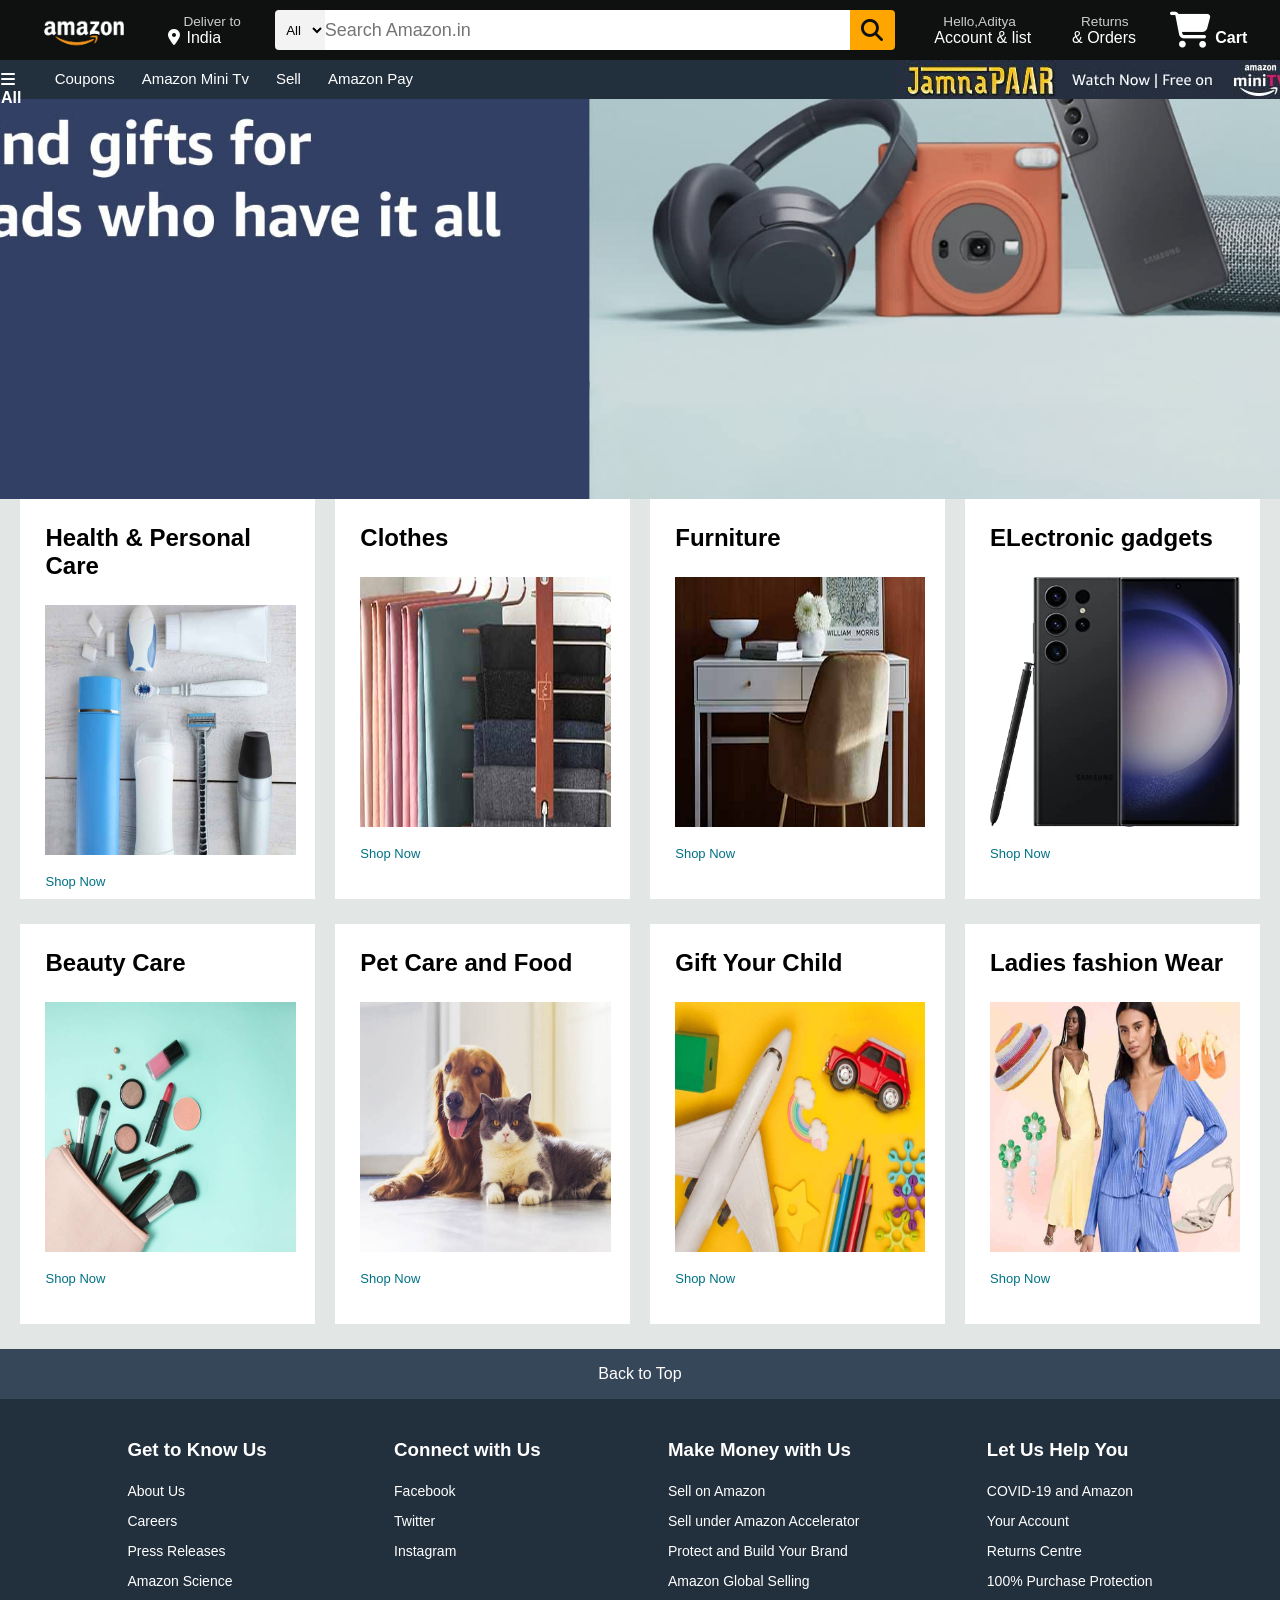
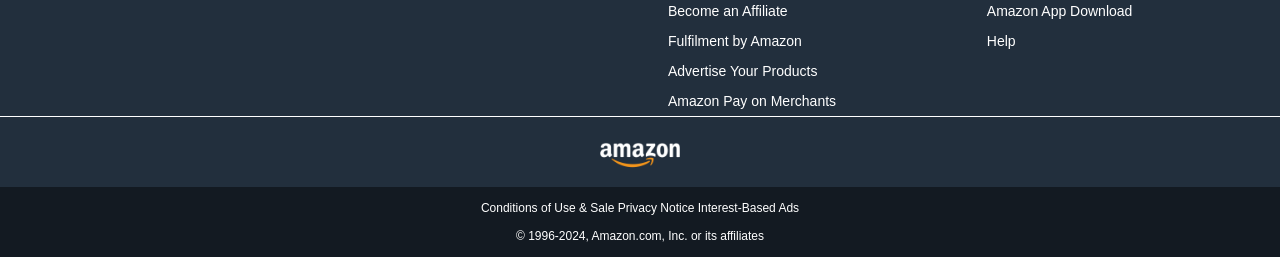
<file: amazon/index.html>
<!DOCTYPE html>
<html>

<head>
  <meta charset="utf-8">
  <meta name="viewport" content="width=device-width">
  <title>replit</title>
  <link rel="stylesheet" href="https://cdnjs.cloudflare.com/ajax/libs/font-awesome/6.5.2/css/all.min.css" integrity="sha512-SnH5WK+bZxgPHs44uWIX+LLJAJ9/2PkPKZ5QiAj6Ta86w+fsb2TkcmfRyVX3pBnMFcV7oQPJkl9QevSCWr3W6A==" crossorigin="anonymous" referrerpolicy="no-referrer" />
  <link href="style.css" rel="stylesheet" type="text/css" />
</head>
<body>
  <header>
    <div class="navbar">
      <div class="nav-logo border" >
      </div>
        <div class="nav-address border">
          <div class="nav-addone">
          <p class="add-one">Deliver to </p>
          <div class="nav-addtwo">
            <i class="fa-solid fa-location-dot"></i>
            <p class="add-two">India</p>
          </div>
        </div>
      </div>
      <div class="nav-search">
        <select class="search-select""> 
        <option>
          All
        </option>
        </select>
        <input placeholder="Search Amazon.in" class="search-input">
        <div class="search-icon">
          <i class="fa-solid fa-magnifying-glass"></i>
        </div>
      </div>
      <div class="nav-address border">
          <div class="nav-addone">
          <p class="add-one">Hello,Aditya </p>
          <div class="nav-addtwo">
            <p class="add-two">Account & list</p>
          </div>
        </div>
      </div>
      <div class="nav-address border">
          <div class="nav-addone">
          <p class="add-one">Returns </p>
          <div class="nav-addtwo">
            <p class="add-two">& Orders</p>
          </div>
        </div>
      </div>
      <div class="nav-cart">
        <i class="fa-solid fa-cart-shopping cart"></i>
        Cart
      </div>
      
    </div>


    <div class="panel ">
      <div class="all border">
        <i class="fa-solid fa-bars"></i>
        All
      </div>
      <div class="ops">
        <p class="border">Coupons</p>
        <p class="border">Amazon Mini Tv</p>
        <p class="border">Sell</p>
        <p class="border">Amazon Pay</p>
      </div>
      <div class="proj border">
        
      </div>
    </div>
    <div class="hero-section">
    </div>

    
    <div class="shop">
      <div class="box1 box">
        <h2>Health & Personal Care</h2>
        <img src="box2_image.jpg" alt="">
        <div class="shopnow"><a href="">Shop Now</a>
        </div>
      </div>
      <div class="box2 box">
        <h2>Clothes</h2>
      <img src="box1_image.jpg" alt="">
      <div class="shopnow"><a href="">Shop Now</a>
        </div>
      </div>
      <div class="box3 box"> 
        <h2>Furniture</h2>
      <img src="box3_image.jpg" alt="">
      <div class="shopnow"><a href="">Shop Now</a>
        </div>
      </div>
      <div class="box4 box"> 
        <h2>ELectronic gadgets</h2>
      <img src="box4_image.jpg" alt="">
      <div class="shopnow"><a href="">Shop Now</a>
        </div>
      </div>
      <div class="box1 box">
        <h2>Beauty Care</h2>
        <img src="box5_image.jpg" alt="">
        <div class="shopnow"><a href="">Shop Now</a>
        </div>
      </div>
      <div class="box2 box">
        <h2>Pet Care and Food</h2>
      <img src="box6_image.jpg" alt="">
      <div class="shopnow"><a href="">Shop Now</a>
        </div>
      </div>
      <div class="box3 box"> 
        <h2>Gift Your Child</h2>
      <img src="box7_image.jpg" alt="">
      <div class="shopnow"><a href="">Shop Now</a>
        </div>
      </div>
      <div class="box4 box"> 
        <h2>Ladies fashion Wear</h2>
      <img src="box8_image.jpg" alt="">
      <div class="shopnow"><a href="">Shop Now</a>
        </div>
      </div>

    </div>
    <footer>
      <div class="panel1">Back to Top</div>
      <div class="panel2">
        <div class="p1"><h3>Get to Know Us</h3>
       <p>About Us</p>
        <p>Careers</p>
        <p>Press Releases</p>
        <p>Amazon Science</p>
        </div>
        <div class="p2">
          <h3>Connect with Us</h3>
          <p>Facebook</p>
         <p> Twitter</p>
          <p>Instagram</p>
        </div>
        <div class="p3">
          <h3>Make Money with Us</h3>
          <p>Sell on Amazon</p>
          <p>Sell under Amazon Accelerator</p>
          <p>Protect and Build Your Brand</p>
          <p>Amazon Global Selling</p>
          <p>Become an Affiliate</p>
          <p>Fulfilment by Amazon</p>
          <p>Advertise Your Products</p>
          <p>Amazon Pay on Merchants</p>
        </div>
        <div class="p4"><h3>Let Us Help You</h3>
          <p>COVID-19 and Amazon</p>
          <p>Your Account</p>
          <p>Returns Centre</p>
          <p>100% Purchase Protection</p>
          <p>Amazon App Download</p>
          <p>Help</p>
        </div>
      </div>
      <div class="panel3">
        <div class="logo">
          
        </div>
      </div>
      <div class="panel4">
        <div class="condi">Conditions of Use & Sale  Privacy Notice Interest-Based Ads
          </div>
        
        <div class="priv">
          © 1996-2024, Amazon.com, Inc. or its affiliates
        </div>
      </div>
    </footer>
  </header>
  
</body>

</html>
</file>
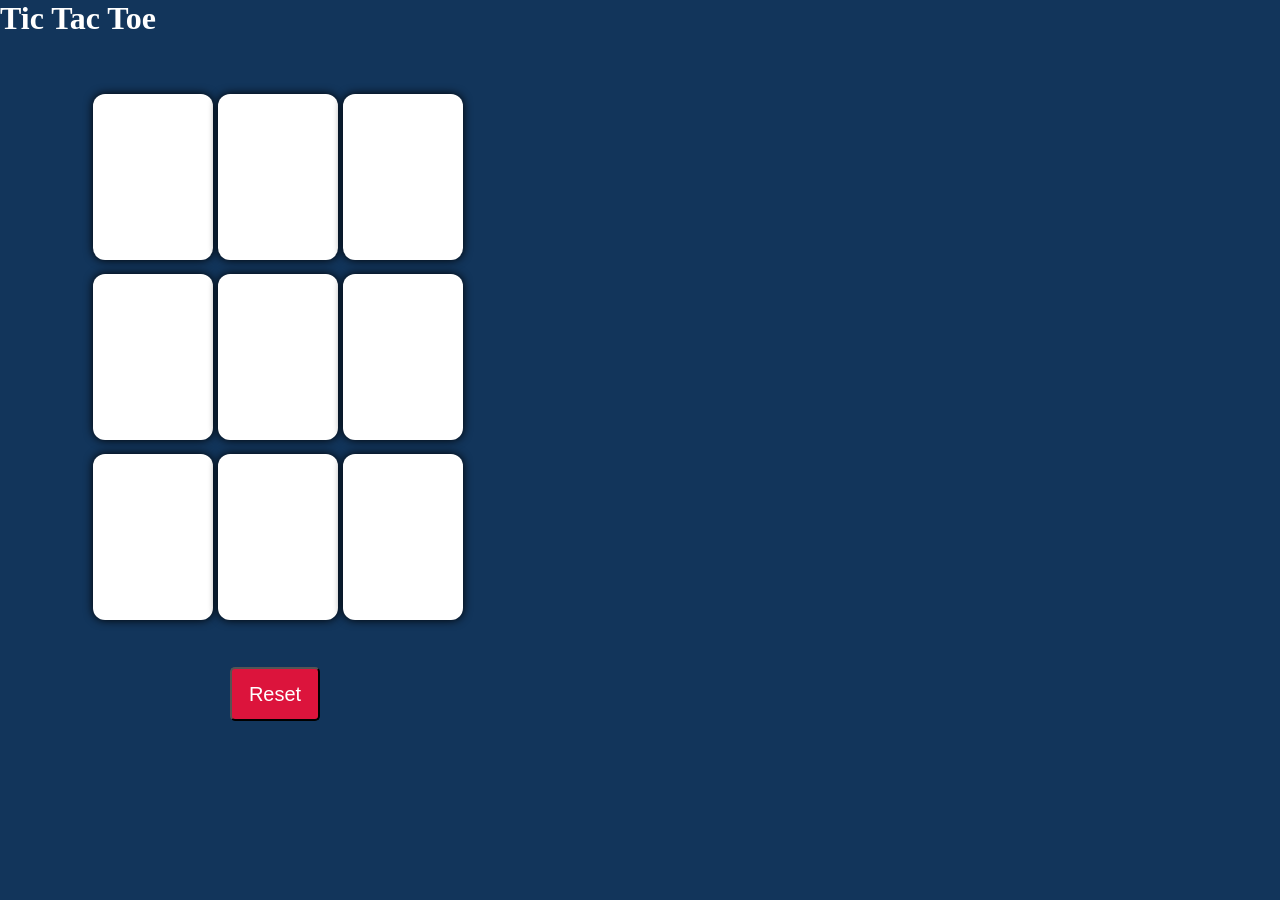
<file: tic tac toe/index.html>
<!DOCTYPE html>
<html>

<head>
  <meta charset="utf-8">
  <meta name="viewport" content="width=device-width">
  <title>replit</title>
  <link href="style.css" rel="stylesheet" type="text/css" />
</head>

<body>
  

  <div class="container">
    <h1>Tic Tac Toe</h1>
    <div class="game">
        <button class="box"></button>
        <button class="box"></button>
        <button class="box"></button>
        <button class="box"></button>
        <button class="box"></button>
        <button class="box"></button>
        <button class="box"></button>
        <button class="box"></button>
        <button class="box"></button>
    </div>
  </div>
  <button class="reset">Reset</button>
  <script src="script.js"></script>
</body>

</html>
</file>
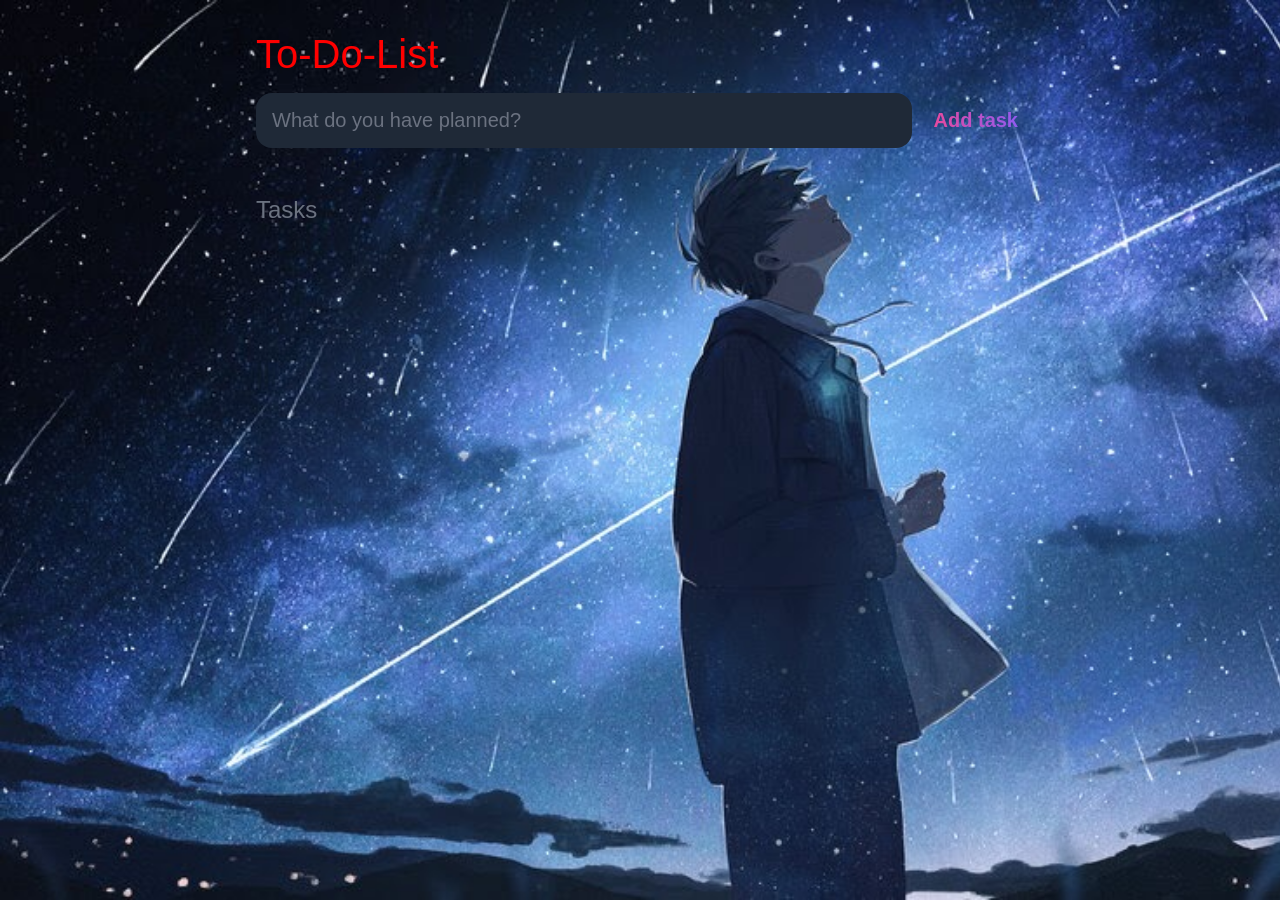
<file: to do/index.html>
<!DOCTYPE html>
<html lang="en">

<head>
  <meta charset="UTF-8">
  <meta http-equiv="X-UA-Compatible" content="IE=edge">
  <meta name="viewport" content="width=device-width, initial-scale=1.0">
  <title>To-Do-List</title>

  <link rel="stylesheet" href="style.css" />
</head>

<body>

  <header>
    <h1>To-Do-List</h1>
    <form id="new-task-form">
      <input type="text" name="new-task-input" id="new-task-input" placeholder="What do you have planned?" />
      <input type="submit" id="new-task-submit" value="Add task" />
    </form>
  </header>
  <main>
    <section class="task-list">
      <h2>Tasks</h2>

      <div id="tasks">

      </div>
    </section>
  </main>

  <script src="script.js"></script>
</body>

</html>
</file>
<file: amazon/style.css>
html {
    height: 100%;
    width: 100%;
  }
  *{
    margin: 0;
    padding: 0;
    font-family: Arial;
    border: border-box;
    
  }
  .navbar{
    height:60px;
    background-color: #0f1111;
    color: white;
    display: flex;
    align-items: center;
    justify-content: space-evenly;
  }
  .nav-logo{
    background-image: url(amazon_logo.png);
    height:50px;
    width:100px;
    background-size: cover;
    
  }
  .nav-addtwo{
    display:flex;
  }
  .add-one{
    color:#cccccc;
    font-size: 0.85rem;
    margin-left: 15px;
  }
  .add-two{
    font-size: 1rem;
    margin-left: 6px;
  }
  .border{
    border: 1.5px solid transparent;
  }
  .border:hover{
    border:1.5px solid white;
  }
  .nav-search{
    display:flex;
    align-items: center;
    width:620px;
    height:40px;
    justify-content: space-evenly;
  }
  .nav-search:hover{
    border: 3px solid orange;
    border-radius: 5px;
  }
  .search-select{
    height:40px;
    width:50px;
    background-color: #f3f3f3;
    border-top-left-radius: 4px;
    border-bottom-left-radius: 4px;
    text-align: center;
    border:none;
  }
  .search-input{
    height:40px;
    width:525px;
    font-size: 18px;
    border:none;
  }
  .search-input:focus{
    outline: none;
    
  }
  .search-icon{
    height: 40px;
    width: 45px;
    border-top-right-radius: 4px;
    border-bottom-right-radius: 4px;
    background-color: orange;
    font-size: 22px;
    color:#0f1111;
    display:flex;
    justify-content: center;
    align-items: center;
    
  }
  .cart{
    font-size: 36px;
  }
  .nav-cart{
    font-size: 1rem;
    font-weight: 700;
    
  }
  /*panel*/
  
  .panel{
    background-color: #222f3d;
    height:39px;
    color:white;
    display:flex;
    justify-content:space-evenly;
  }
  .all{
    align-items: center;
    padding-top: 10px;
    font-weight: 570;
    
  }
  .ops{
    display:flex;
    align-items: center;
    width:70%;
    
  }
  .ops p{
    margin-left: 5px;
    padding-top: 20px;
    padding-left: 10px;
    padding-right: 10px;
    font-size: 15px;
    height:39px;
    align-items: center;
  }
  .proj{
    background-image: url(proj.jpg);
    width:400px;
    align-items: flex-end;
    
  }
  /*hero section*/
  .hero-section{
    background-image: url(hero_image.jpg);
    background-repeat: no-repeat;
    background-attachment: fixed;
    background-position: top;
    background-size: cover;
    height: 400px;
  }
  /*box*/
  .shop{
    display:flex;
    justify-content: space-evenly;
    background-color: #e2e7e6;
    flex-wrap: wrap;
  }
  .box{
    height:400px;
    width:23%;
    margin-bottom:25px ;
    background-color: white;
    border:none;
  }
  .shop h2{
    font-weight: 700;
    align-items: center;
    padding:25px;
    border:none;
  }
  .shop img{
    background-position: center;
    background-size: cover;
    width:85%;
    height:250px;
    align-items: center;
    margin-left: 25px;
  }
  .shopnow{
    padding-left: 25px;
    padding-top:15px;
    font-size:13px;
  }
  a{
    text-decoration: none;
    color: #007185;
  }
  a:hover{
    color:red;
  }
  /*footer*/
  
  .panel1{
    background-color: #37475a;
    color:white;
    height:50px;
    display:flex;
    justify-content: center;
    align-items: center;
  }
  .panel2{
    display:flex;
    justify-content: space-evenly;
    background-color: #222f3d;
    color:white;
    padding-top: 40px;
  }
  .panel2 p{
    line-height: 30px;
    font-size:14px;
    
  }
  .panel2 h3{
    padding-bottom:15px;
  }
  .panel3{
    background-color: #222f3d;
    color:white;
    height:70px;
    display:flex;
    justify-content: space-evenly;
    align-items: center;
    border-top: 0.1px solid white;
  }
  .logo{
    background-image: url(amazon_logo.png);
    height:50px;
    width:100px;
    background-size: cover;
  }
  .panel4{
    background-color: #131A22;
    color:white;
    height:70px;
    display:flex;
    flex-direction: column;
    justify-content: space-evenly;
    align-items: center;
    font-size: 12px;
    
  }
</file>
<file: tic tac toe/style.css>
*{
    margin:0;
    padding:0;
    background-color: #12355B;
    color:white;
  }
  .container{
    align-items: center;
    justify-content: center;
  }
  .game{
    height:60vmin;
    width:400px;
    display:flex;
    flex-wrap: wrap;
    justify-content: center;
    align-items: center;
    padding-top: 50px;
    padding-left: 80px;
  }
  
  .box{
    width:120px;
    height:18.5vmin;
    margin-right:5px ;
    border:none;
    background-color: white;
    border-radius: 12px;
    font-size: 60px;
    color:black;
    text-align: center;
    box-shadow: 0px 0px 10px #000000;
  }
  .reset{
    height:6vmin;
    width:10vmin;
    background-color: crimson;
    font-size: 20px;
    color:white;
    border-radius: 5px;
    margin-left:230px;
    margin-block:40px;
  }
</file>
<file: to do/style.css>
:root {
    --dark: #374151;
    --darker: #1F2937;
    --darkest: #111827;
    --grey: #6B7280;
    --pink: #EC4899;
    --purple: #8B5CF6;
    --light: #EEE;
  }
  
  * {
    margin: 0;
    box-sizing: border-box;
    font-family: "Fira sans", sans-serif;
  }
  
  body {
    display: flex;
    flex-direction: column;
    min-height: 100vh;
    color: #FFF;
    background-image: url(unnamed.jpg);
    background-repeat: no-repeat;
    background-size: cover;
    background-attachment: fixed;
  }
  
  header {
    padding: 2rem 1rem;
    max-width: 800px;
    width: 100%;
    margin: 0 auto;
  }
  
  header h1{ 
    font-size: 2.5rem;
    font-weight: 300;
    color: red;
    margin-bottom: 1rem;
  }
  
  #new-task-form {
    display: flex;;
  }
  
  input, button {
    appearance: none;
    border: none;
    outline: none;
    background: none;
  }
  
  #new-task-input {
    flex: 1 1 0%;
    background-color: var(--darker);
    padding: 1rem;
    border-radius: 1rem;
    margin-right: 1rem;
    color: var(--light);
    font-size: 1.25rem;
  }
  
  #new-task-input::placeholder {
    color: var(--grey);
  }
  
  #new-task-submit {
    color: var(--pink);
    font-size: 1.25rem;
    font-weight: 700;
    background-image: linear-gradient(to right, var(--pink), var(--purple));
    -webkit-background-clip: text;
    -webkit-text-fill-color: transparent;
    cursor: pointer;
    transition: 0.4s;
  }
  
  #new-task-submit:hover {
    opacity: 0.8;
  }
  
  #new-task-submit:active {
    opacity: 0.6;
  }
  
  main {
    flex: 1 1 0%;
    max-width: 800px;
    width: 100%;
    margin: 0 auto;
  }
  
  .task-list {
    padding: 1rem;
  }
  
  .task-list h2 {
    font-size: 1.5rem;
    font-weight: 300;
    color: var(--grey);
    margin-bottom: 1rem;
  }
  
  #tasks .task {
    display: flex;
    justify-content: space-between;
    background-color: var(--darkest);
    padding: 1rem;
    border-radius: 1rem;
    margin-bottom: 1rem;
  }
  
  .task .content {
    flex: 1 1 0%;
  }
  
  .task .content .text {
    color: var(--light);
    font-size: 1.125rem;
    width: 100%;
    display: block;
    transition: 0.4s;
  }
  
  .task .content .text:not(:read-only) {
    color: var(--pink);
  }
  
  .task .actions {
    display: flex;
    margin: 0 -0.5rem;
  }
  
  .task .actions button {
    cursor: pointer;
    margin: 0 0.5rem;
    font-size: 1.125rem;
    font-weight: 700;
    text-transform: uppercase;
    transition: 0.4s;
  }
  
  .task .actions button:hover {
    opacity: 0.8;
  }
  
  .task .actions button:active {
    opacity: 0.6;
  }
  
  .task .actions .edit {
    background-image: linear-gradient(to right, var(--pink), var(--purple));
    -webkit-background-clip: text;
    -webkit-text-fill-color: transparent;
  }
  
  .task .actions .delete {
    color: crimson;
  }
</file>
